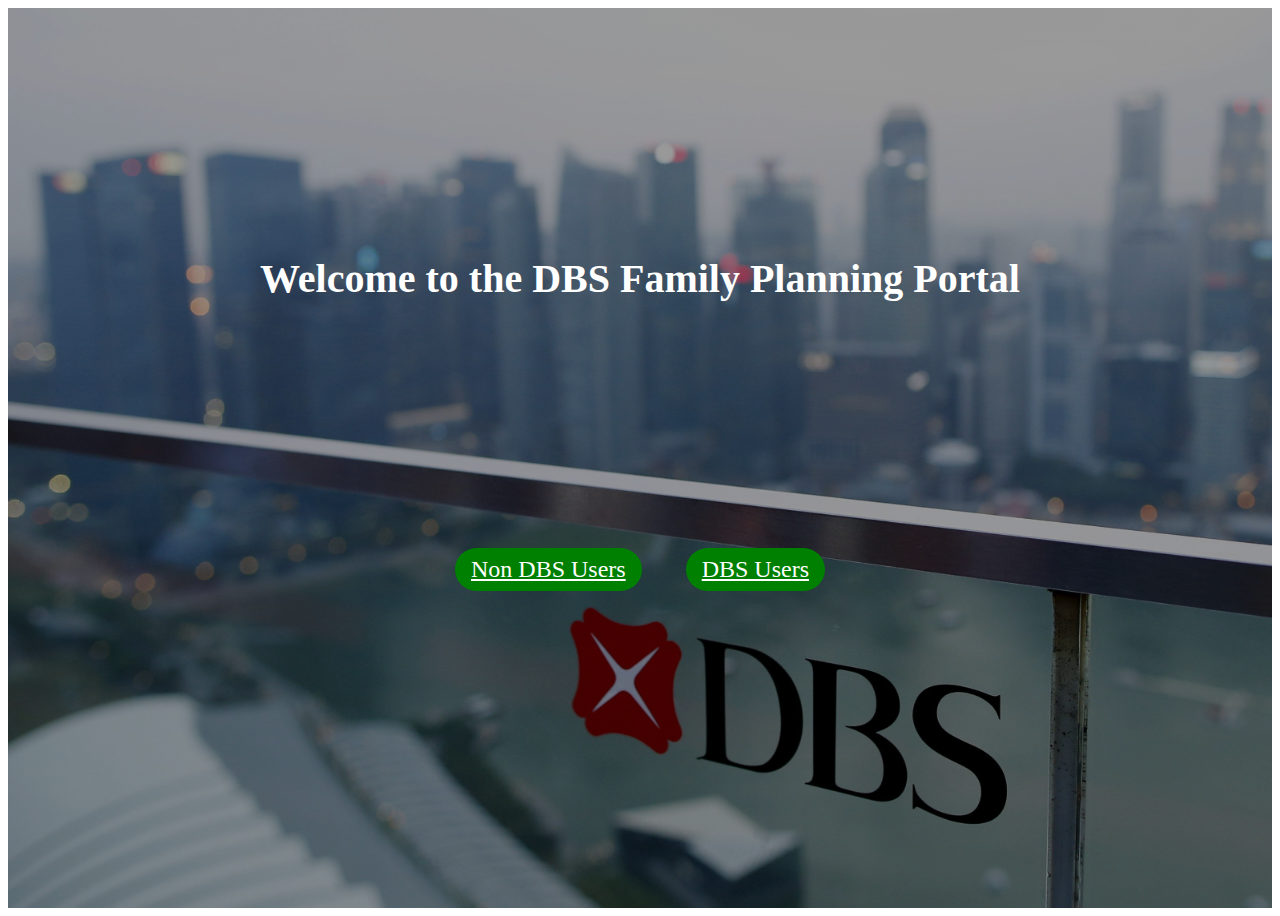
<file: index.html>
<!DOCTYPE html>
<html lang="en">
<head>
    <script src="https://ajax.googleapis.com/ajax/libs/jquery/3.3.1/jquery.min.js"></script>
    <script src="./base.js"></script>
    <link rel="stylesheet" href="./index.css">
    <meta charset="UTF-8">
    <title>Home Page</title>
</head>
<body>
<div id="login" class="loginbg">
    <div class="center">
        <h1 class="heading">Welcome to the DBS Family Planning Portal</h1>
    </div>
    <div class="center-btn">
        <a class="side-btn" href="specify_income.html">Non DBS Users</a>
        <a class="side-btn" href="https://www.dbs.com/sandbox/api/sg/v1/oauth/authorize?client_id=45834350-24bc-4fb0-9867-3f7ca30e650e&redirect_uri=http%3A%2F%2Flocalhost%3A8080%2FHackaton%2Findex.html&scope=Read&response_type=code&state=0399">
            DBS Users
        </a>
    </div>


</div>


</body>
</html>
</file>
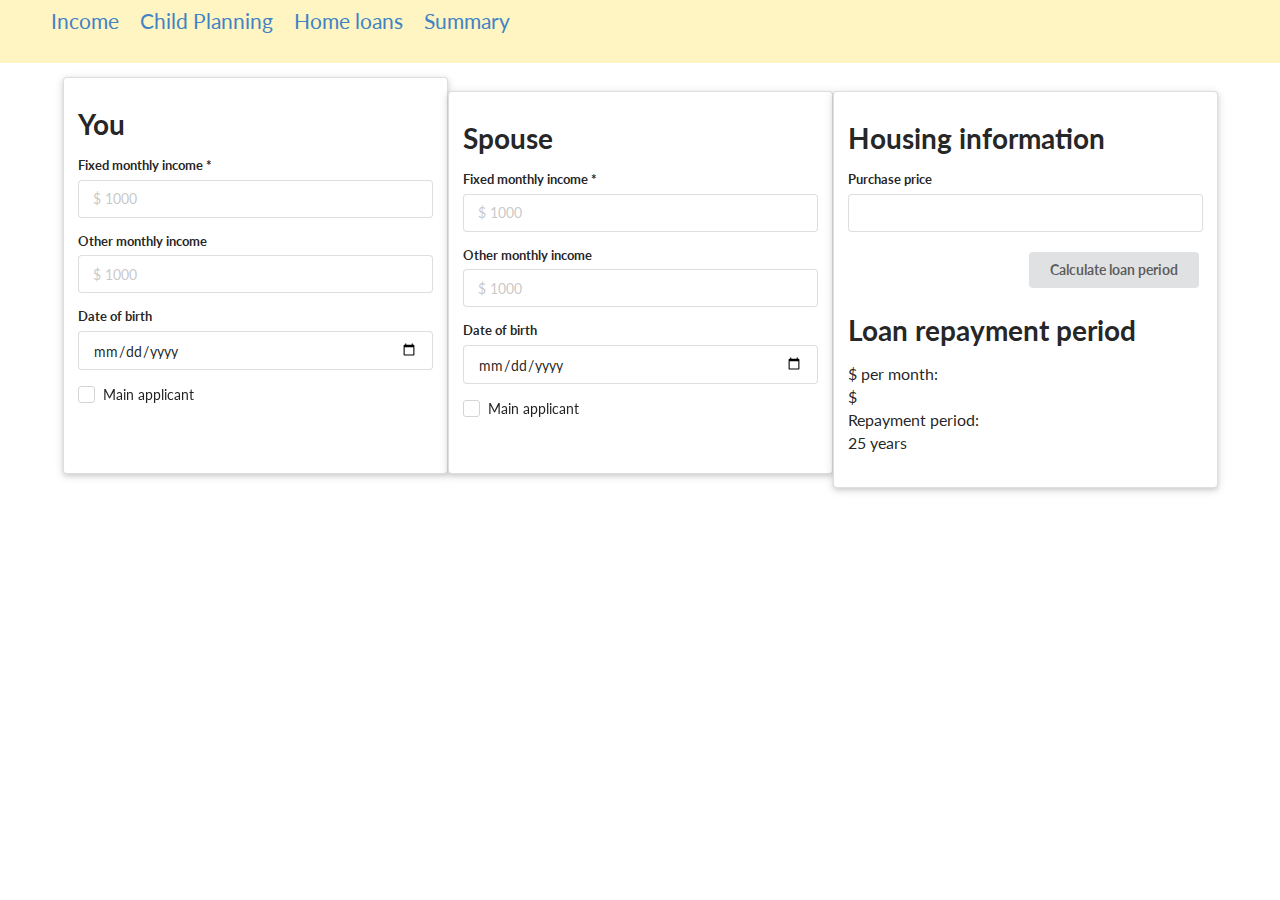
<file: home_loans.html>
<!DOCTYPE html>
<html lang="en">

<head>
    <meta charset="UTF-8">
    <meta name="viewport" content="width=device-width, initial-scale=1.0">
    <meta http-equiv="X-UA-Compatible" content="ie=edge">
    <title>Income</title>

    <link rel="stylesheet" href="semantic.css" />
    <link rel="stylesheet" href="base.css" />
    <style>
        .boxes {
            margin-top: 12px;
        }

        .boxes button {
            margin: 5px 20px;
            padding: 8px 16px;
            text-transform: uppercase;
        }

        .applicant {
            margin-top: 1em;
            background: red;
        }

        .f1 { margin-top: 1.5em; }
        .suitable-loans-button { margin-top: 1.25em; text-align: right; }
    </style>
</head>

<body>
    <nav id="mainNav">
        <ul id="navContainer">
            <li>
                <a href="specify_income.html">Income</a>
            </li>
            <li>
                <a href="child_planning.html">Child Planning</a>
            </li>
            <li>
                <a href="home_loans.html">Home loans</a>
            </li>
            <li>
                <a href="summary.html">Summary</a>
            </li>
        </ul>
    </nav>
    <main>
        <div id="content">
            <div class="content ui three column grid container">
                <div class="column ui raised very padded text container segment f1">
                    <h1 class="ui header">You</h1>
                    <form action="#" class="ui form">
                        <div class="field">
                            <label>Fixed monthly income *</label>
                            <input type="text" name="fixed-income-monthly-you" id="fixed-income-monthly-you"
                                placeholder="$ 1000">
                        </div>
                        <div class="field">
                            <label>Other monthly income</label>
                            <input type="text" name="other-income-monthly-you" id="other-income-monthly-you"
                                placeholder="$ 1000">
                        </div>
                        <div class="field">
                            <label>Date of birth</label>
                            <input type="date" name="dob-you" id="dob-you" />
                        </div>
                        <div class="field">
                            <div class="ui checkbox">

                                <input type="checkbox" name="main-applicant-you" id="main-applicant-you">
                                <label>Main applicant</label>
                            </div>
                        </div>
                    </form>
                </div>
                <div class="column ui raised very padded text container segment">
                    <h1 class="ui header">Spouse</h1>
                    <form action="#" class="ui form">
                        <div class="field">
                            <label>Fixed monthly income *</label>
                            <input type="text" id="fixed-income-monthly-spouse" name="fixed-income-monthly" placeholder="$ 1000">
                        </div>
                        <div class="field">
                            <label>Other monthly income</label>
                            <input type="text" name="other-income-monthly-spouse" id="other-income-monthly-spouse"
                                placeholder="$ 1000">
                        </div>
                        <div class="field">
                            <label>Date of birth</label>
                            <input type="date" name="dob-spouse" id="dob-spouse" />
                        </div>
                        <div class="field">
                            <div class="ui checkbox">

                                <input type="checkbox" name="main-applicant-spouse" id="main-applicant-you">
                                <label>Main applicant</label>
                            </div>
                        </div>
                    </form>
                </div>
                <div class="column ui raised very padded text container segment">
                    <h1 class="ui header">Housing information</h1>
                    <form action="#" class="ui form">
                        <div class="field">
                            <label>Purchase price</label>
                            <input type="number" name="housing-purchase-cost" id="housing-purchase-cost" />
                        </div>
                    </form>
                    <div class="suitable-loans-button">
                        <button class="ui button" id="calculate-loan-period-button">Calculate loan period</button>
                    </div>
                    <h1 class="ui header">Loan repayment period</h1>
                    <div>
                        <span>$ per month:</span>
                        <p id="repayment-per-month-wrapper"><span>$ </span><span id="repayment-per-month"></span></p>
                    </div>
                    <div>
                        <span>Repayment period:</span>
                        <p id="repayment-period">25 years</p>
                    </div>
                </div>
            </div>
        </div>
    </main>

    <script>
        let youFixedIncome = localStorage.getItem('youIncome');
        let spouseFixedIncome = localStorage.getItem('spouseIncome');

        function getIncome(fixed, other, person) {
            let fixedIncome = document.getElementById(`${fixed}-${person}`).value;
            let otherIncome = document.getElementById(`${other}-${person}`).value;

            return [ fixedIncome, otherIncome ];
        }

        document.getElementById('fixed-income-monthly-you').value = youFixedIncome;
        document.getElementById('fixed-income-monthly-spouse').value = spouseFixedIncome;

        document.getElementById('calculate-loan-period-button').addEventListener('click', () => {
            let yourIncome = getIncome('fixed-income-monthly', 'other-income-monthly', 'you');
            let spouse = getIncome('fixed-income-monthly', 'other-income-monthly', 'spouse');
            let propertyPrice = document.getElementById('housing-purchase-cost').value;

            let repaymentPerMonth = 1496;

            document.getElementById('repayment-per-month').textContent = repaymentPerMonth;
            console.log(repaymentPerMonth);
        });
    </script>
</body>

</html>
</file>
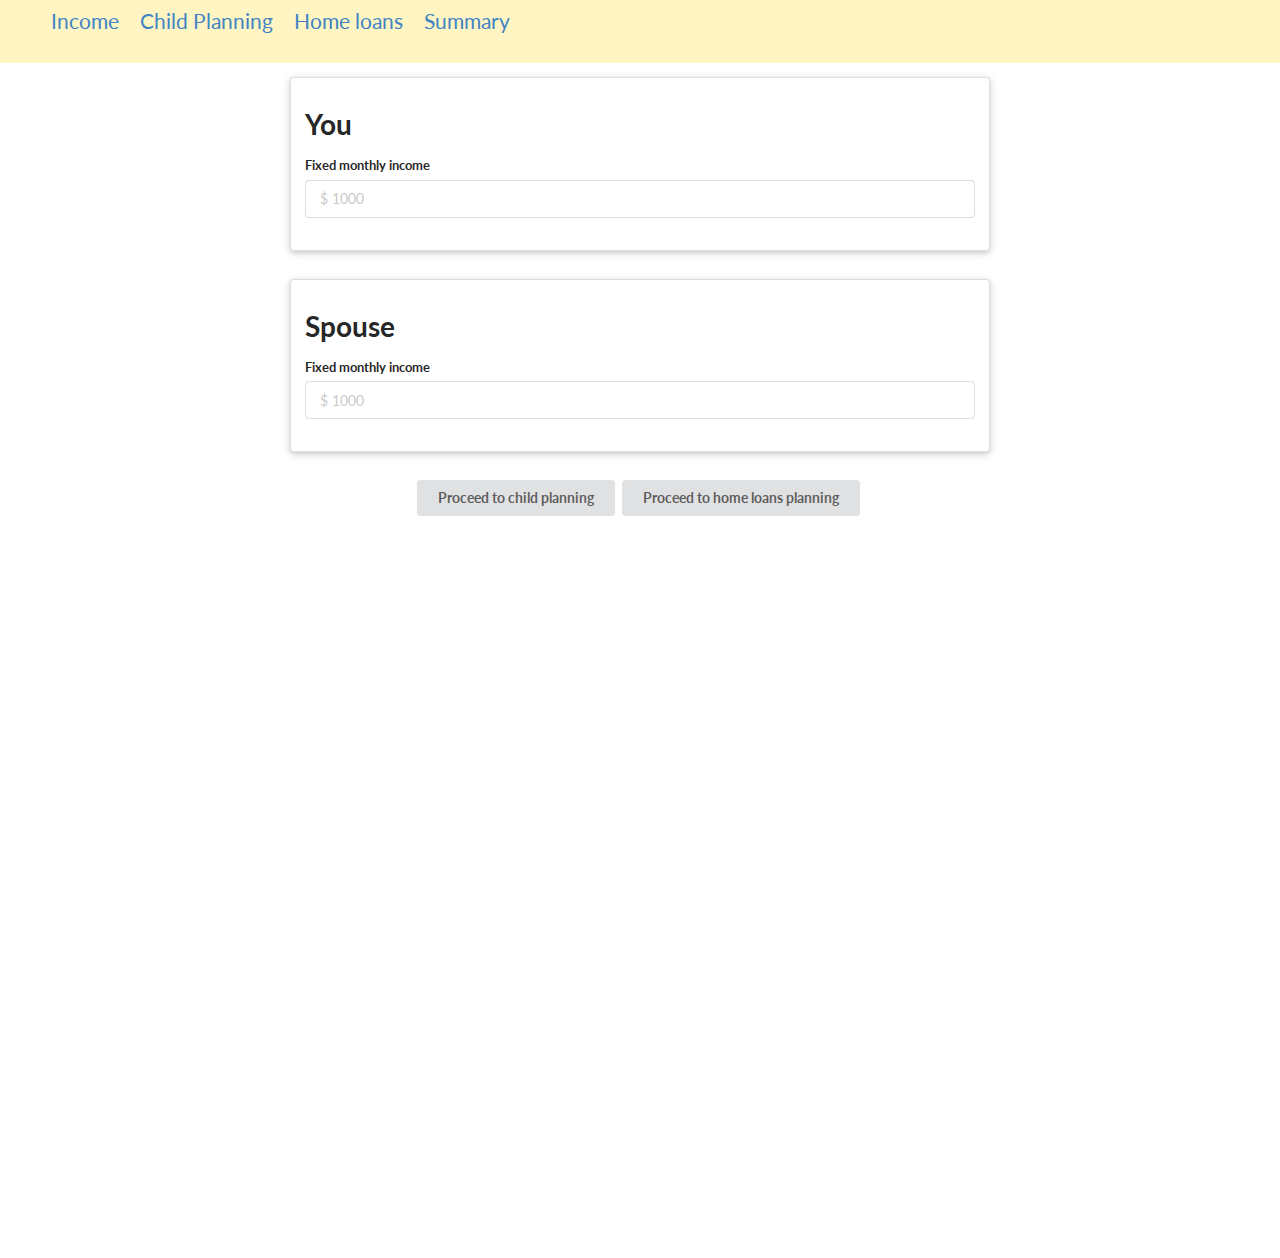
<file: specify_income.html>
<!DOCTYPE html>
<html lang="en">

<head>
    <meta charset="UTF-8">
    <meta name="viewport" content="width=device-width, initial-scale=1.0">
    <meta http-equiv="X-UA-Compatible" content="ie=edge">
    <title>Income</title>

    <link rel="stylesheet" href="semantic.css"/>
    <link rel="stylesheet" href="base.css"/>
    <style>
        .boxes {
            margin-top: 12px;
        }

        .boxes button {
            margin: 5px 20px;
            padding: 8px 16px;
            text-transform: uppercase;
        }

        .applicant {
            margin-top: 1em;
            background: red;
        }

        .f1 {
            margin-top: 1.5em;
        }
    </style>
</head>

<body>
<nav id="mainNav">
    <ul id="navContainer">
        <li>
            <a href="specify_income.html">Income</a>
        </li>
        <li>
            <a href="child_planning.html">Child Planning</a>
        </li>
        <li>
            <a href="home_loans.html">Home loans</a>
        </li>
        <li>
            <a href="summary.html">Summary</a>
        </li>
    </ul>
</nav>
<main>
    <div id="content">
        <div class="content ui one column grid container">
            <div class="column ui raised very padded text container segment f1">
                <h1 class="ui header">You</h1>
                <form action="#" class="ui form">
                    <div class="field">
                        <label>Fixed monthly income</label>
                        <input type="text" name="fixed-income-monthly-you" id="fixed-income-monthly-you"
                               placeholder="$ 1000">
                    </div>
                </form>
            </div>
            <div class="column ui raised very padded text container segment">
                <h1 class="ui header">Spouse</h1>
                <form action="#" class="ui form">
                    <div class="field">
                        <label>Fixed monthly income</label>
                        <input type="text" id="fixed-income-monthly-spouse" name="fixed-income-monthly"
                               placeholder="$ 1000">
                    </div>
                </form>
            </div>

            <div class="column ui container center">
                <button class="ui button" id="childPlanningButton">Proceed to child planning</button>
                <button class="ui button" id="homeLoansButton">Proceed to home loans planning</button>
            </div>
        </div>
    </div>
</main>

<script>
    function persistIncomeToStorage() {
        let youIncome = document.getElementById('fixed-income-monthly-you').value;
        let spouseIncome = document.getElementById('fixed-income-monthly-spouse').value;

        localStorage.setItem('youIncome', youIncome);
        localStorage.setItem('spouseIncome', spouseIncome);
        localStorage.setItem('totalIncome', Number(youIncome) + Number(spouseIncome))
    }

    document.getElementById('childPlanningButton').addEventListener('click', () => {
        persistIncomeToStorage();

        window.location = `child_planning.html`;
    });
    document.getElementById('homeLoansButton').addEventListener('click', () => {
        persistIncomeToStorage();

        window.location = `home_loans.html`;
    });
</script>
</body>

</html>
</file>
<file: index.css>
table {
    border-collapse: collapse;
}

table, th, td {
    border: 1px solid black;
}

table {
    width: 100%;
}

.loginbg {
    background: linear-gradient(0deg, rgba(0, 0, 0, 0.4), rgba(0, 0, 0, 0.4)), url(bg.jpg);
    background-size: cover;
}

.heading {
    font-size: 40px;
    color: white;
}

.center {
    display: flex;
    flex-direction: column;
    justify-content: center;
    align-items: center;
    text-align: center;
    min-height: 60vh;
}

.side-btn {
    display: inline-block;
    margin: 0px 20px;
    background: green;
    font-size: 1.5em;
    border-radius: 50px;
    padding: 8px 16px;
    color: white
}

.center-btn{
    text-align:center;
    min-height:40vh
}
</file>
<file: base.css>
html {
    font-family: Arial, Helvetica, sans-serif
}

#mainNav {
    background: #fff5c3;
    height: 32px;
    min-height: 7vh;
    font-size: 1.5em;
}

#navContainer {
    display: flex;
    list-style: none;
    width: 100%;
    height: 100%;
    justify-content: flex-start;
    margin:0px
}

#navContainer li {
    padding: .5em;
}

#navContainer li:hover {
    background: green;
}

main {
    width:100%;
    margin-top: 0em;
}

#content {
    margin-top: 2em;
}

.bg {
    background: linear-gradient(0deg, rgba(0, 0, 0, 0.4), rgba(0, 0, 0, 0.4)), url(bg.jpg);
    background-size: cover;
}

.center {
    display: flex;
    flex-direction: column;
    justify-content: center;
    align-items: center;
    text-align: center;
    min-height: 88vh;
}

center-form{
    display: flex;
    flex-direction: column;
    justify-content: center;
    align-items: center;
    text-align: center;
    padding: 10px
}


.income_btn {
    display: inline-block;
    margin: 5px 20px;
    background: green;
    font-size: 1.5em;
    border-radius: 50px;
    padding: 8px 16px;
    color: white
}
</file>
